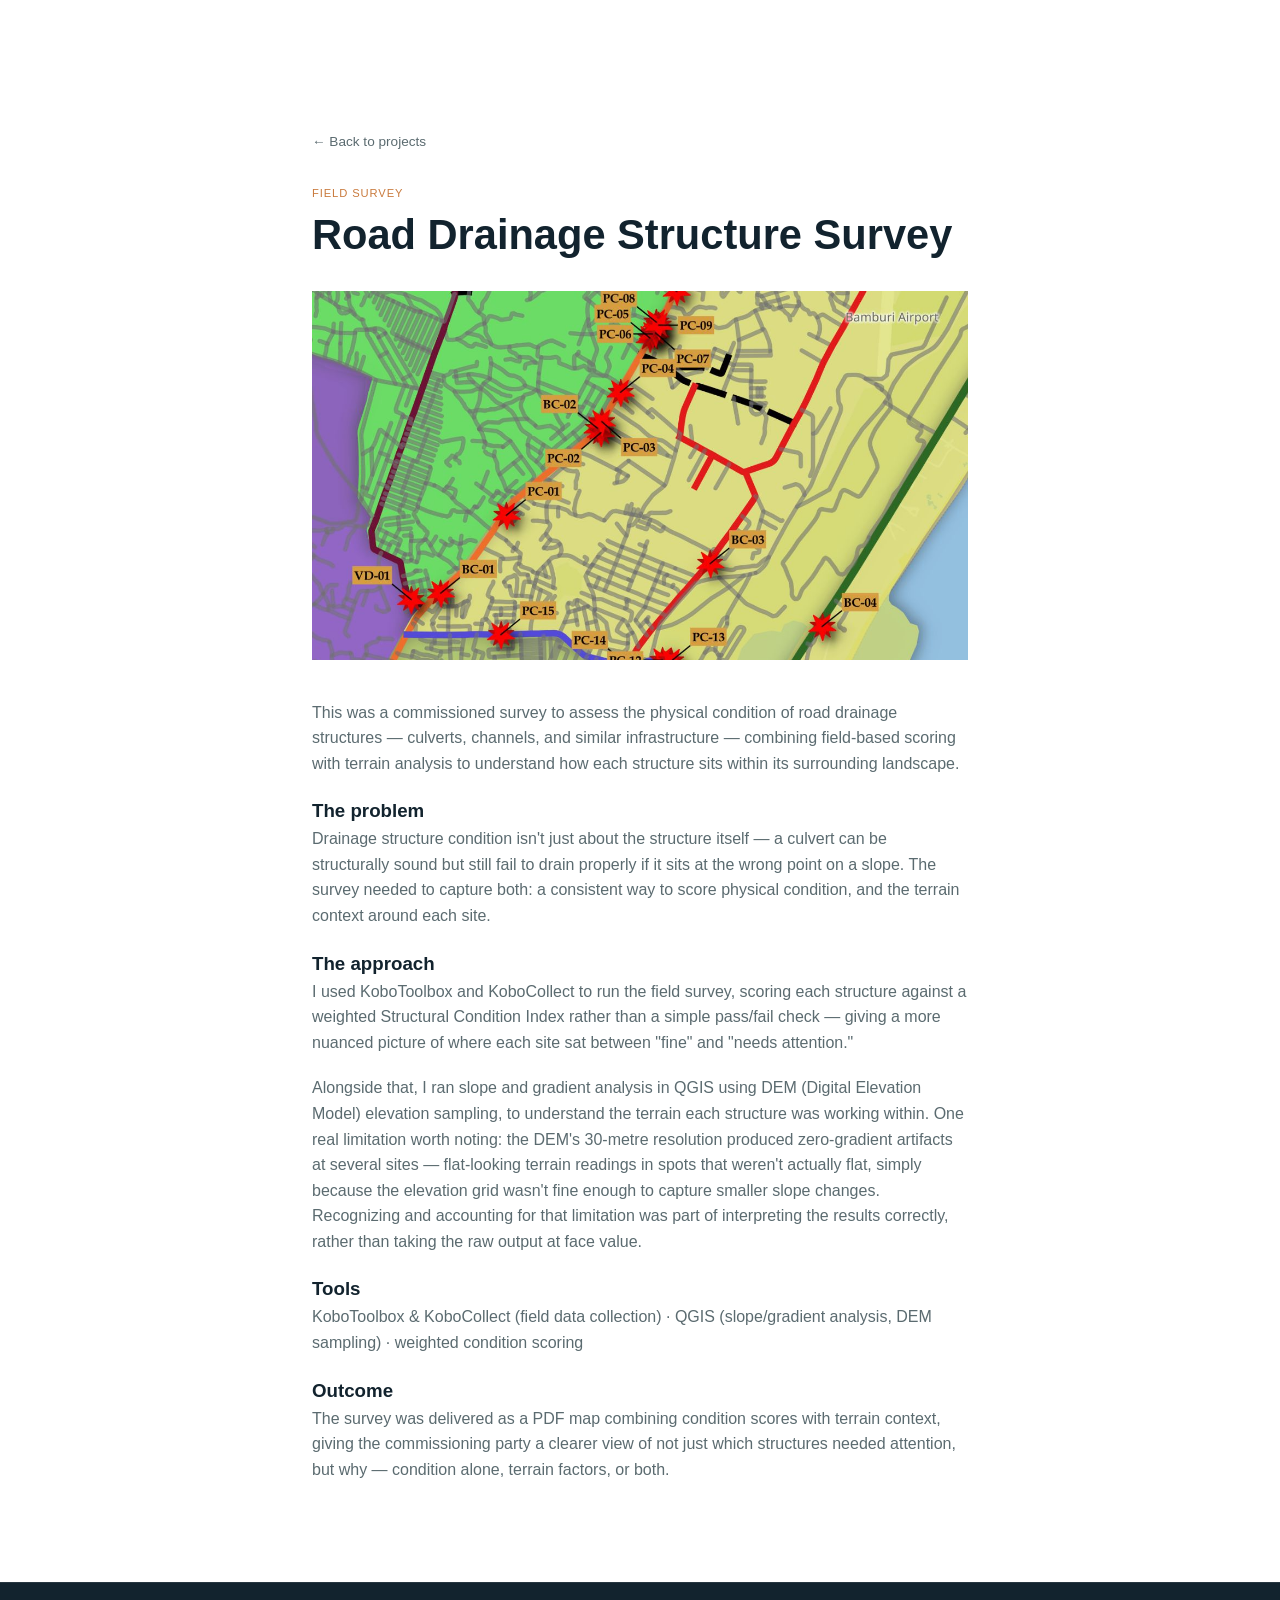
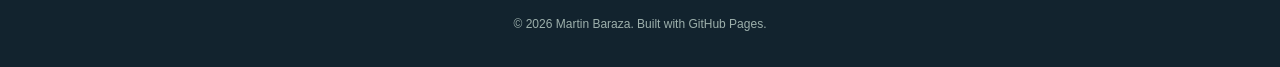
<file: projects/drainage-survey.html>
<!DOCTYPE html>
<html lang="en">
<head>
  <meta charset="UTF-8">
  <meta name="viewport" content="width=device-width, initial-scale=1.0">
  <title>Road Drainage Structure Survey — Martin Baraza</title>
  <link rel="icon" href="../images/favicon.svg" type="image/svg+xml">
  <link rel="stylesheet" href="../css/style.css">
</head>
<body>

  <header class="site-nav">
    <div class="nav-inner">
      <a href="../index.html" class="nav-mark">Martin</a>
      <nav class="nav-links">
        <a href="../index.html#about">About</a>
        <a href="../index.html#skills">Skills</a>
        <a href="../index.html#projects">Projects</a>
        <a href="../index.html#contact">Contact</a>
      </nav>
    </div>
  </header>

  <main class="project-detail">

    <a href="../index.html#projects" class="back-link">← Back to projects</a>

    <p class="project-tag">Field Survey</p>
    <h1 class="project-detail-title">Road Drainage Structure Survey</h1>

    <div class="project-detail-thumb">
      <img src="../images/drainage-survey.jpg" alt="Road drainage structure survey project card">
    </div>

    <div class="project-detail-body">
      <p>This was a commissioned survey to assess the physical condition of road drainage structures — culverts, channels, and similar infrastructure — combining field-based scoring with terrain analysis to understand how each structure sits within its surrounding landscape.</p>

      <h3>The problem</h3>
      <p>Drainage structure condition isn't just about the structure itself — a culvert can be structurally sound but still fail to drain properly if it sits at the wrong point on a slope. The survey needed to capture both: a consistent way to score physical condition, and the terrain context around each site.</p>

      <h3>The approach</h3>
      <p>I used KoboToolbox and KoboCollect to run the field survey, scoring each structure against a weighted Structural Condition Index rather than a simple pass/fail check — giving a more nuanced picture of where each site sat between "fine" and "needs attention."</p>
      <p>Alongside that, I ran slope and gradient analysis in QGIS using DEM (Digital Elevation Model) elevation sampling, to understand the terrain each structure was working within. One real limitation worth noting: the DEM's 30-metre resolution produced zero-gradient artifacts at several sites — flat-looking terrain readings in spots that weren't actually flat, simply because the elevation grid wasn't fine enough to capture smaller slope changes. Recognizing and accounting for that limitation was part of interpreting the results correctly, rather than taking the raw output at face value.</p>

      <h3>Tools</h3>
      <p>KoboToolbox &amp; KoboCollect (field data collection) · QGIS (slope/gradient analysis, DEM sampling) · weighted condition scoring</p>

      <h3>Outcome</h3>
      <p>The survey was delivered as a PDF map combining condition scores with terrain context, giving the commissioning party a clearer view of not just which structures needed attention, but why — condition alone, terrain factors, or both.</p>
    </div>

  </main>

  <footer class="site-footer">
    <p>&copy; 2026 Martin Baraza. Built with GitHub Pages.</p>
  </footer>

</body>
</html>
</file>
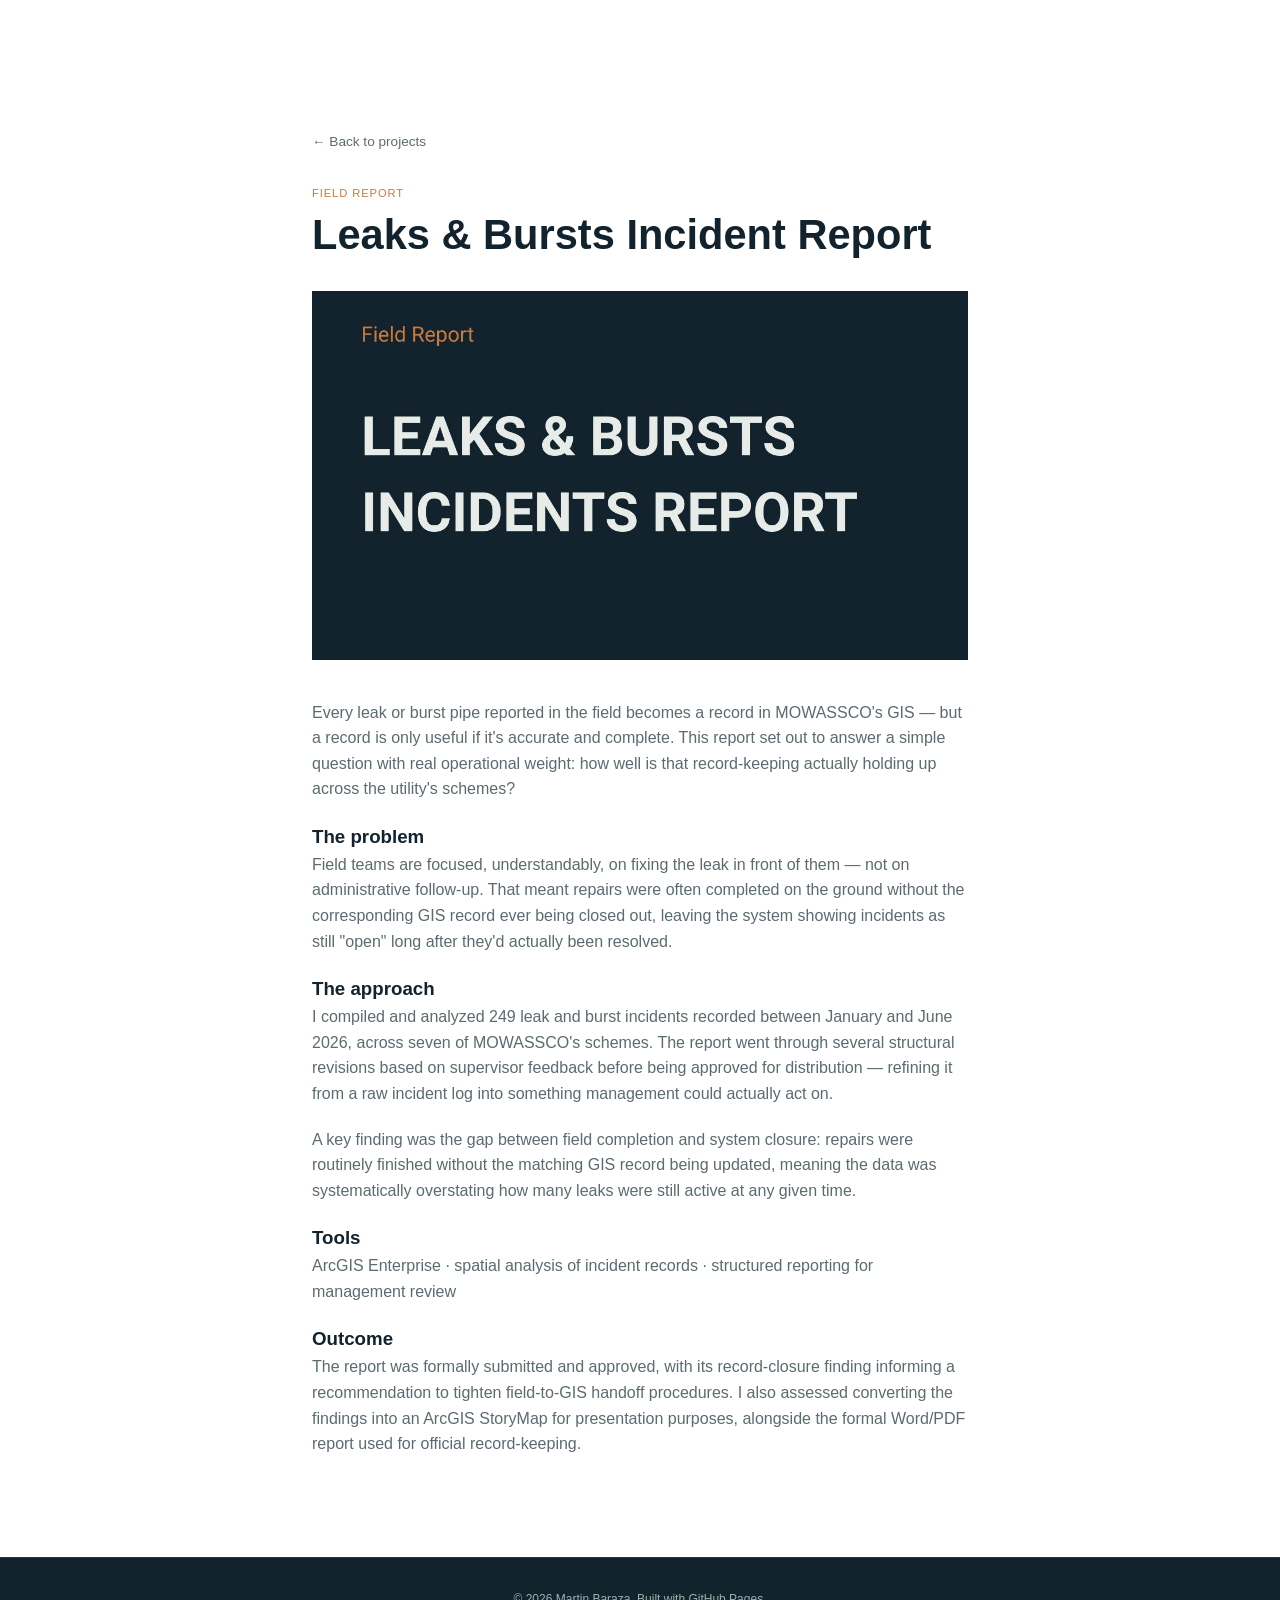
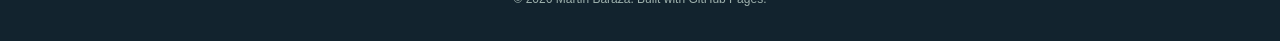
<file: projects/leaks-report.html>
<!DOCTYPE html>
<html lang="en">
<head>
  <meta charset="UTF-8">
  <meta name="viewport" content="width=device-width, initial-scale=1.0">
  <title>Leaks &amp; Bursts Incident Report — Martin Baraza</title>
  <link rel="icon" href="../images/favicon.svg" type="image/svg+xml">
  <link rel="stylesheet" href="../css/style.css">
</head>
<body>

  <header class="site-nav">
    <div class="nav-inner">
      <a href="../index.html" class="nav-mark">Martin</a>
      <nav class="nav-links">
        <a href="../index.html#about">About</a>
        <a href="../index.html#skills">Skills</a>
        <a href="../index.html#projects">Projects</a>
        <a href="../index.html#contact">Contact</a>
      </nav>
    </div>
  </header>

  <main class="project-detail">

    <a href="../index.html#projects" class="back-link">← Back to projects</a>

    <p class="project-tag">Field Report</p>
    <h1 class="project-detail-title">Leaks &amp; Bursts Incident Report</h1>

    <div class="project-detail-thumb">
      <img src="../images/leaks-report.jpg" alt="Leaks and Bursts Incident Report project card">
    </div>

    <div class="project-detail-body">
      <p>Every leak or burst pipe reported in the field becomes a record in MOWASSCO's GIS — but a record is only useful if it's accurate and complete. This report set out to answer a simple question with real operational weight: how well is that record-keeping actually holding up across the utility's schemes?</p>

      <h3>The problem</h3>
      <p>Field teams are focused, understandably, on fixing the leak in front of them — not on administrative follow-up. That meant repairs were often completed on the ground without the corresponding GIS record ever being closed out, leaving the system showing incidents as still "open" long after they'd actually been resolved.</p>

      <h3>The approach</h3>
      <p>I compiled and analyzed 249 leak and burst incidents recorded between January and June 2026, across seven of MOWASSCO's schemes. The report went through several structural revisions based on supervisor feedback before being approved for distribution — refining it from a raw incident log into something management could actually act on.</p>
      <p>A key finding was the gap between field completion and system closure: repairs were routinely finished without the matching GIS record being updated, meaning the data was systematically overstating how many leaks were still active at any given time.</p>

      <h3>Tools</h3>
      <p>ArcGIS Enterprise · spatial analysis of incident records · structured reporting for management review</p>

      <h3>Outcome</h3>
      <p>The report was formally submitted and approved, with its record-closure finding informing a recommendation to tighten field-to-GIS handoff procedures. I also assessed converting the findings into an ArcGIS StoryMap for presentation purposes, alongside the formal Word/PDF report used for official record-keeping.</p>
    </div>

  </main>

  <footer class="site-footer">
    <p>&copy; 2026 Martin Baraza. Built with GitHub Pages.</p>
  </footer>

</body>
</html>
</file>
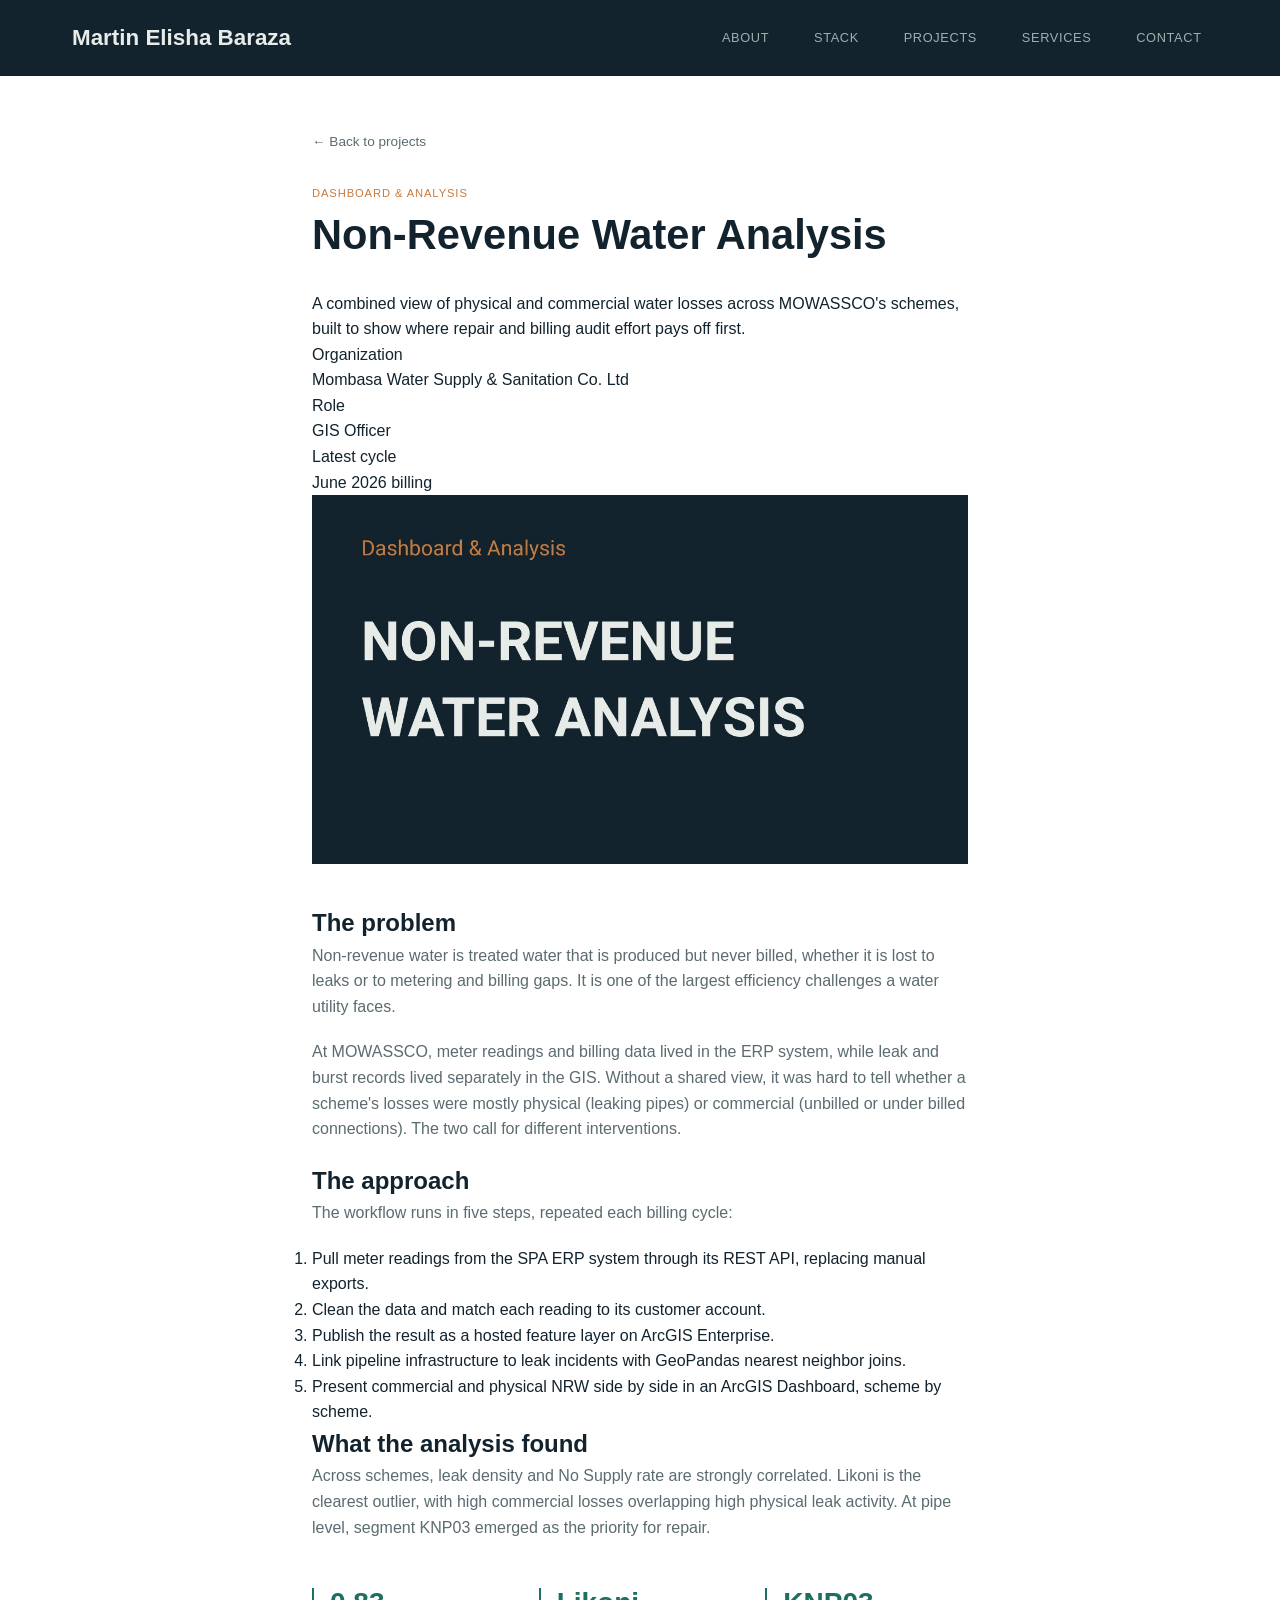
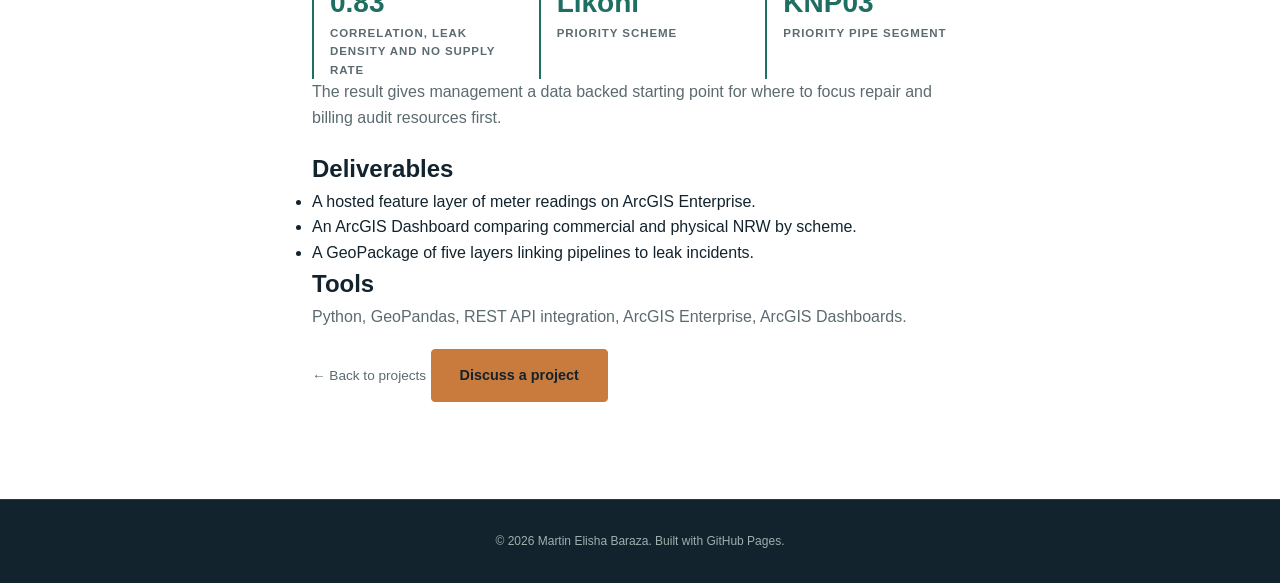
<file: projects/nrw-analysis.html>
<!DOCTYPE html>
<html lang="en">
<head>
  <meta charset="UTF-8">
  <meta name="viewport" content="width=device-width, initial-scale=1.0">
  <title>Non-Revenue Water Analysis | Martin Elisha Baraza</title>

  <meta name="description" content="A combined view of physical and commercial water losses across MOWASSCO's schemes, built with Python, ArcGIS Enterprise and ArcGIS Dashboards.">

  <meta property="og:title" content="Non-Revenue Water Analysis | Martin Elisha Baraza">
  <meta property="og:description" content="Physical and commercial water losses in one spatial view, showing where repair and billing audit effort pays off first.">
  <meta property="og:type" content="article">
  <meta property="og:url" content="https://m-baraza1992.github.io/mbaraza_portfolio/projects/nrw-analysis.html">
  <meta property="og:image" content="https://m-baraza1992.github.io/mbaraza_portfolio/images/nrw-analysis.jpg">
  <meta name="twitter:card" content="summary_large_image">

  <link rel="icon" href="../images/favicon.svg" type="image/svg+xml">
  <link rel="stylesheet" href="../css/style.css">
</head>
<body>

  <header class="site-nav visible">
    <div class="nav-inner">
      <a href="../index.html" class="nav-mark">Martin Elisha Baraza</a>
      <nav class="nav-links">
        <a href="../index.html#about">About</a>
        <a href="../index.html#skills">Stack</a>
        <a href="../index.html#projects">Projects</a>
        <a href="../index.html#services">Services</a>
        <a href="../index.html#contact">Contact</a>
      </nav>
    </div>
  </header>

  <main class="project-detail">

    <a href="../index.html#projects" class="back-link">← Back to projects</a>

    <p class="project-tag">Dashboard &amp; Analysis</p>
    <h1 class="project-detail-title">Non-Revenue Water Analysis</h1>

    <p class="project-detail-lead">A combined view of physical and commercial water losses across MOWASSCO's schemes, built to show where repair and billing audit effort pays off first.</p>

    <dl class="project-meta">
      <div>
        <dt>Organization</dt>
        <dd>Mombasa Water Supply &amp; Sanitation Co. Ltd</dd>
      </div>
      <div>
        <dt>Role</dt>
        <dd>GIS Officer</dd>
      </div>
      <div>
        <dt>Latest cycle</dt>
        <dd>June 2026 billing</dd>
      </div>
    </dl>

    <div class="project-detail-thumb">
      <img src="../images/nrw-analysis.jpg" alt="Non-Revenue Water Analysis project card">
    </div>

    <div class="project-detail-body">

      <h2>The problem</h2>
      <p>Non-revenue water is treated water that is produced but never billed, whether it is lost to leaks or to metering and billing gaps. It is one of the largest efficiency challenges a water utility faces.</p>
      <p>At MOWASSCO, meter readings and billing data lived in the ERP system, while leak and burst records lived separately in the GIS. Without a shared view, it was hard to tell whether a scheme's losses were mostly physical (leaking pipes) or commercial (unbilled or under billed connections). The two call for different interventions.</p>

      <h2>The approach</h2>
      <p>The workflow runs in five steps, repeated each billing cycle:</p>
      <ol class="project-steps">
        <li>Pull meter readings from the SPA ERP system through its REST API, replacing manual exports.</li>
        <li>Clean the data and match each reading to its customer account.</li>
        <li>Publish the result as a hosted feature layer on ArcGIS Enterprise.</li>
        <li>Link pipeline infrastructure to leak incidents with GeoPandas nearest neighbor joins.</li>
        <li>Present commercial and physical NRW side by side in an ArcGIS Dashboard, scheme by scheme.</li>
      </ol>

      <h2>What the analysis found</h2>
      <p>Across schemes, leak density and No Supply rate are strongly correlated. Likoni is the clearest outlier, with high commercial losses overlapping high physical leak activity. At pipe level, segment KNP03 emerged as the priority for repair.</p>

      <div class="fact-strip">
        <div class="fact">
          <span class="fact-num">0.83</span>
          <span class="fact-label">Correlation, leak density and No Supply rate</span>
        </div>
        <div class="fact">
          <span class="fact-num">Likoni</span>
          <span class="fact-label">Priority scheme</span>
        </div>
        <div class="fact">
          <span class="fact-num">KNP03</span>
          <span class="fact-label">Priority pipe segment</span>
        </div>
      </div>

      <p>The result gives management a data backed starting point for where to focus repair and billing audit resources first.</p>

      <h2>Deliverables</h2>
      <ul class="project-list">
        <li>A hosted feature layer of meter readings on ArcGIS Enterprise.</li>
        <li>An ArcGIS Dashboard comparing commercial and physical NRW by scheme.</li>
        <li>A GeoPackage of five layers linking pipelines to leak incidents.</li>
      </ul>

      <h2>Tools</h2>
      <p>Python, GeoPandas, REST API integration, ArcGIS Enterprise, ArcGIS Dashboards.</p>

      <!--
      Add the dashboard and heatmap screenshots here once they are available:

      <h2>Visuals</h2>
      <div class="project-detail-thumb">
        <img src="../images/nrw-dashboard.jpg" alt="ArcGIS Dashboard comparing commercial and physical NRW by scheme" loading="lazy">
      </div>
      -->

    </div>

    <div class="project-detail-actions">
      <a href="../index.html#projects" class="back-link">← Back to projects</a>
      <a href="mailto:martin.baraza1992@gmail.com?subject=GIS%20project%20enquiry" class="btn btn-primary">Discuss a project</a>
    </div>

  </main>

  <footer class="site-footer">
    <p>&copy; 2026 Martin Elisha Baraza. Built with GitHub Pages.</p>
  </footer>

</body>
</html>
</file>
<file: css/style.css>
html {
  scroll-behavior: smooth;
}

@media (prefers-reduced-motion: reduce) {
  html {
    scroll-behavior: auto;
  }
}

* {
  box-sizing: border-box;
  margin: 0;
  padding: 0;
}

body {
  font-family: -apple-system, BlinkMacSystemFont, "Segoe UI", Roboto, "Helvetica Neue", Arial, sans-serif;
  color: #12232E;
  line-height: 1.6;
}

a {
  color: inherit;
}

section[id] {
  scroll-margin-top: 90px;
}

.nav-mark {
  font-size: 1.4rem;
  font-weight: 600;
  color: #E7ECE9;
  text-decoration: none;
}

.nav-links a {
  font-size: 0.8rem;
  letter-spacing: 0.05em;
  padding: 0 0.5em;
  text-transform: uppercase;
  text-decoration: none;
  color: #9DB0AC;
}

.hero {
  position: relative;
  min-height: 100vh;
  min-height: 100svh;
  background: #12232E;
  display: flex;
  flex-direction: column;
  justify-content: center;
  padding: 6rem 2rem 2rem;
  overflow: hidden;
}

.coord-readout {
  position: relative;
  z-index: 1;
  font-size: 0.75rem;
  letter-spacing: 0.1em;
  color: #C97A3D;
  margin-bottom: 1.5rem;
}

.hero-name {
  position: relative;
  z-index: 1;
  font-size: clamp(2.5rem, 10vw, 6rem);
  line-height: 0.95;
  color: #E7ECE9;
  margin-bottom: 0.75rem;
}

.hero-role {
  position: relative;
  z-index: 1;
  font-size: clamp(1.1rem, 2vw, 1.4rem);
  font-weight: 600;
  color: #1E6E62;
  margin-bottom: 1.25rem;
}

.hero-line {
  position: relative;
  z-index: 1;
  max-width: 34rem;
  font-size: 1.05rem;
  color: #9DB0AC;
}

.about {
  max-width: 1080px;
  margin: 0 auto;
  padding: 5rem 2rem;
  display: flex;
  gap: 3rem;
}

.about-photo {
  width: 280px;
  flex-shrink: 0;
}

.about-photo img {
  width: 100%;
  aspect-ratio: 4 / 5;
  object-fit: cover;
  display: block;
}

.section-eyebrow {
  font-size: 0.8rem;
  letter-spacing: 0.1em;
  text-transform: uppercase;
  color: #C97A3D;
  margin-bottom: 1rem;
}

.about-heading {
  font-size: clamp(1.6rem, 3vw, 2.2rem);
  line-height: 1.25;
  margin-bottom: 1.5rem;
}

.about-text {
  color: #5B6B70;
  max-width: 38rem;
  margin-bottom: 1.25rem;
}

@media (max-width: 800px) {
  .about {
    flex-direction: column;
  }

  .about-photo {
    width: 200px;
  }

  .nav-links a {
    font-size: 0.7rem;
  }
}

.contour-field {
  position: absolute;
  inset: 0;
  z-index: 1;
  opacity: 0.35;
}

.contour-field svg {
  width: 100%;
  height: 100%;
}

.contour {
  fill: none;
  stroke: #1E6E62;
  stroke-width: 1.2;
  opacity: 0.55;
}

.coord-readout,
.hero-name,
.hero-role,
.hero-line,
.scroll-cue {
  position: relative;
  z-index: 1;
}

.hero-line {
  margin-bottom: 3.5rem;
}

.scroll-cue {
  display: inline-flex;
  align-items: center;
  gap: 0.75rem;
  text-decoration: none;
  font-size: 0.68rem;
  letter-spacing: 0.15em;
  color: #9DB0AC;
}

.scroll-cue-line {
  width: 32px;
  height: 1px;
  background: #9DB0AC;
  position: relative;
  overflow: hidden;
}

.scroll-cue-line::after {
  content: '';
  position: absolute;
  left: -100%;
  top: 0;
  width: 100%;
  height: 100%;
  background: #C97A3D;
  animation: cue-slide 2.2s ease-in-out infinite;
}

@keyframes cue-slide {
  0% { left: -100%; }
  50% { left: 0%; }
  100% { left: 100%; }
}

.scale-bar {
  max-width: 1080px;
  margin: 0 auto;
  padding: 1.75rem 2rem;
  display: flex;
  align-items: center;
  gap: 1.25rem;
}

.scale-ticks {
  display: flex;
  max-width: 220px;
  flex: 1;
}

.scale-ticks span {
  flex: 1;
  height: 6px;
  border-left: 1px solid #12232E;
  border-right: 1px solid #12232E;
}

.scale-ticks span:nth-child(odd) {
  background: #12232E;
}

.scale-label {
  font-size: 0.65rem;
  letter-spacing: 0.1em;
  color: #5B6B70;
  white-space: nowrap;
}

/* Skills Section Main Block */
.skills {
  max-width: 1080px;
  margin: 0 auto;
  padding: 5rem 2rem;
  border-top: 1px solid #D9DED8;
}

/* Styled Eyebrow Badge */
.skills .section-eyebrow {
  display: inline-block;
  font-size: 0.75rem;
  letter-spacing: 0.12em;
  text-transform: uppercase;
  color: #C97A3D;
  background: rgba(201, 122, 61, 0.08);
  padding: 0.25rem 0.6rem;
  border-radius: 4px;
  border: 1px solid rgba(201, 122, 61, 0.2);
  margin-bottom: 1.25rem;
}

/* Section Title */
.skills-heading {
  font-size: clamp(1.6rem, 3vw, 2.2rem);
  line-height: 1.25;
  max-width: 38rem;
  margin-bottom: 3.5rem;
  color: #12232E;
}

/* Grid Layout */
.skills-grid {
  display: grid;
  grid-template-columns: repeat(4, 1fr);
  gap: 2.5rem;
}

/* Technical Accent Headers */
.skill-group-title {
  font-size: 0.8rem;
  letter-spacing: 0.08em;
  text-transform: uppercase;
  color: #1E6E62;
  margin-bottom: 1.25rem;
  display: flex;
  align-items: center;
  gap: 0.5rem;
}

.skill-group-title::before {
  content: '▪';
  color: #C97A3D;
  font-size: 0.9rem;
}

/* Skill List Styling */
.skill-list {
  list-style: none;
}

.skill-list li {
  font-size: 0.88rem;
  color: #5B6B70;
  padding: 0.55rem 0.6rem;
  border-top: 1px solid #D9DED8;
  border-left: 2px solid transparent;
  transition: all 0.2s ease;
}

.projects {
  max-width: 1080px;
  margin: 0 auto;
  padding: 5rem 2rem;
  border-top: 1px solid #D9DED8;
}

/* Hover Interaction on List Items */
.skill-list li:hover {
  color: #12232E;
  background-color: rgba(30, 110, 98, 0.06);
  border-left-color: #1E6E62;
  padding-left: 0.85rem;
}

/* Vertical Dividers for Desktop Views */
@media (min-width: 801px) {
  .skills-grid > div {
    position: relative;
  }

  .skills-grid > div:not(:last-child)::after {
    content: '';
    position: absolute;
    top: 0;
    right: -1.25rem;
    height: 100%;
    width: 1px;
    background: #D9DED8;
  }
}

/* Mobile Responsive Grid */
@media (max-width: 800px) {
  .skills-grid {
    grid-template-columns: repeat(2, 1fr);
    gap: 2rem;
  }
}

@media (max-width: 500px) {
  .skills-grid {
    grid-template-columns: 1fr;
  }
}

.projects-heading {
  font-size: clamp(1.6rem, 3vw, 2.2rem);
  line-height: 1.25;
  max-width: 30rem;
  margin-bottom: 3rem;
}

.projects-grid {
  display: grid;
  grid-template-columns: repeat(auto-fit, minmax(300px, 1fr));
  gap: 2rem;
}

.project-card {
  text-decoration: none;
  color: inherit;
  display: block;
}

.project-thumb {
  width: 100%;
  aspect-ratio: 4 / 3;
  overflow: hidden;
  background: #D9DED8;
  margin-bottom: 1rem;
}

.project-thumb img {
  width: 100%;
  height: 100%;
  object-fit: cover;
  display: block;
  transition: transform 0.3s ease;
}

.project-card:hover .project-thumb img {
  transform: scale(1.04);
}

.project-tag {
  font-size: 0.7rem;
  letter-spacing: 0.08em;
  text-transform: uppercase;
  color: #C97A3D;
  margin-bottom: 0.5rem;
}

.project-title {
  font-size: 1.1rem;
  margin-bottom: 0.5rem;
}

.project-summary {
  font-size: 0.88rem;
  color: #5B6B70;
}

.contact {
  position: relative;
  overflow: hidden;
  background: #12232E;
  padding: 5rem max(2rem, calc((100% - 1080px) / 2)) 6rem;
}

.contact > *:not(.contour-field) {
  position: relative;
  z-index: 2;
}

.contact .contour-field {
  pointer-events: none;
}

.contact-heading {
  font-size: clamp(1.6rem, 3vw, 2.2rem);
  line-height: 1.25;
  max-width: 30rem;
  margin-bottom: 1rem;
  color: #E7ECE9;
}

.contact-line {
  color: #9DB0AC;
  max-width: 32rem;
  margin-bottom: 2.5rem;
}

.contact-links {
  display: flex;
  gap: 1rem;
  flex-wrap: wrap;
  margin-bottom: 1.5rem;
}

.btn {
  display: inline-block;
  padding: 0.85rem 1.75rem;
  border-radius: 4px;
  font-size: 0.9rem;
  font-weight: 600;
  text-decoration: none;
  transition: background-color 0.2s ease, border-color 0.2s ease;
}

.btn-primary {
  background: #C97A3D;
  border: 1px solid #C97A3D;
  color: #12232E;
}

.btn-primary:hover {
  background: #E08F50;
  border-color: #E08F50;
}

.btn-ghost {
  border: 1px solid #1E6E62;
  color: #E7ECE9;
}

.btn-ghost:hover {
  border-color: #E7ECE9;
}

.contact-address {
  font-size: 0.85rem;
  color: #9DB0AC;
}

@media (max-width: 600px) {
  .contact-links .btn {
    flex: 1 1 100%;
    text-align: center;
  }
}

.site-footer {
  padding: 2rem;
  text-align: center;
  font-size: 0.75rem;
  color: #9DB0AC;
  background: #12232E;
  border-top: 1px solid rgba(231, 236, 233, 0.1);
}

.project-detail {
  max-width: 720px;
  margin: 0 auto;
  padding: 8rem 2rem 5rem;
}

.back-link {
  display: inline-block;
  font-size: 0.85rem;
  color: #5B6B70;
  text-decoration: none;
  margin-bottom: 2rem;
}

.project-detail-title {
  font-size: clamp(1.8rem, 4vw, 2.6rem);
  line-height: 1.15;
  margin: 0.5rem 0 2rem;
}

.project-detail-thumb {
  width: 100%;
  aspect-ratio: 16 / 9;
  overflow: hidden;
  background: #D9DED8;
  margin-bottom: 2.5rem;
}

.project-detail-thumb img {
  width: 100%;
  height: 100%;
  object-fit: cover;
  display: block;
}

.project-detail-body p {
  color: #5B6B70;
  margin-bottom: 1.25rem;
  max-width: 60rem;
}

.resume-link {
  display: inline-block;
  position: relative;
  font-size: 0.85rem;
  color: #12232E;
  text-decoration: none;
  padding-bottom: 3px;
  transition: color 0.2s ease;
}

/* Static pseudo-element to build the customizable underline */
.resume-link::after {
  content: '';
  position: absolute;
  bottom: 0;
  left: 0;
  width: 100%;
  height: 1px;
  background-color: #C97A3D; /* Your accent amber color */
  transform: scaleX(0.35);   /* Initial collapsed width */
  transform-origin: center;    /* Animates from center */
  transition: transform 0.3s ease-in-out, background-color 0.3s ease;
}

.resume-link:hover {
  color: #C97A3D;
}

.resume-link:hover::after {
  transform: scaleX(1); /* Expands full width on hover */
}

.not-found {
  max-width: 720px;
  margin: 0 auto;
  padding: 10rem 2rem 6rem;
  text-align: center;
}

.not-found-title {
  font-size: clamp(4rem, 12vw, 8rem);
  color: #12232E;
  line-height: 1;
  margin: 1rem 0;
}

.not-found-line {
  color: #5B6B70;
  margin-bottom: 2rem;
}

.pin-graphic {
  width: 190px;
  height: 190px;
  margin: 0;
  display: block;
}

.search-ring {
  transform-origin: center;
  animation: ring-spin 8s linear infinite;
}

@keyframes ring-spin {
  from { transform: rotate(0deg); }
  to { transform: rotate(360deg); }
}

@media (prefers-reduced-motion: reduce) {
  .search-ring {
    animation: none;
  }
}

.map-frame {
  display: inline-block;
  position: relative;
  padding: 1.5rem;
  border: 1px solid #D9DED8;
  background-image:
    linear-gradient(#D9DED8 1px, transparent 1px),
    linear-gradient(90deg, #D9DED8 1px, transparent 1px);
  background-size: 20px 20px;
  background-position: center;
}

.compass-rose {
  position: absolute;
  top: 10px;
  left: 12px;
  width: 48px;
  height: 48px;
}

.frame-coord {
  position: absolute;
  bottom: 10px;
  right: 12px;
  font-size: 0.6rem;
  letter-spacing: 0.03em;
  color: #5B6B70;
}

.site-nav {
  position: fixed;
  top: 0;
  left: 0;
  width: 100%;
  box-sizing: border-box;
  z-index: 1000;
  
  /* Matches your page's dark background */
  background-color: #12232E; 
  backdrop-filter: blur(8px);

  /* Initial hidden state */
  opacity: 0;
  visibility: hidden;
  pointer-events: none;
  transform: translateY(-10px);
  transition: opacity 0.3s ease, transform 0.3s ease, visibility 0.3s;
}

/* Restores proper horizontal spacing */
.site-nav .nav-inner {
  max-width: 1200px;
  margin: 0 auto;
  padding: 1.25rem 2rem;
  display: flex;
  justify-content: space-between;
  align-items: center;
  box-sizing: border-box;
}

/* Links layout */
.site-nav .nav-links {
  display: flex;
  gap: 2rem;
}

/* Visible state when scrolled to #about */
.site-nav.visible {
  opacity: 1;
  visibility: visible;
  pointer-events: auto;
  transform: translateY(0);
}

/* Fact strip */
.fact-strip {
  display: grid;
  grid-template-columns: repeat(3, 1fr);
  gap: 1.5rem;
  margin-top: 2rem;
  padding-top: 1rem;
}

.fact-strip .fact {
  display: flex;
  flex-direction: column;
  gap: 0.3rem;
  padding-left: 1rem;
  border-left: 2px solid #1E6E62;
}

.fact-num {
  font-size: clamp(1.4rem, 2.6vw, 1.75rem);
  font-weight: 700;
  line-height: 1.1;
  color: #1E6E62;
}

.fact-label {
  font-size: 0.72rem;
  font-weight: 600;
  letter-spacing: 0.08em;
  text-transform: uppercase;
  color: #5B6B70;
}

@media (max-width: 600px) {
  .fact-strip {
    grid-template-columns: 1fr;
    gap: 1.25rem;
  }
}

/* Container for the background map in the Hero section */
.hero-map-overlay {
  position: absolute;
  top: 0;
  right: 0;
  bottom: 0;
  width: 50%; /* Extends over the right side */
  pointer-events: none;
  
  background-image: url('../images/mombasadarkmap.jpg');
  background-size: cover;
  background-position: center right;
  opacity: 0.8; /* High opacity so the dark image details pop */

  /* Direct CSS mask to fade out the left edge smoothly */
  mask-image: linear-gradient(to right, transparent 0%, #000 60%);
  -webkit-mask-image: linear-gradient(to right, transparent 0%, #000 60%);
}

/* Remove or clear out the ::after pseudo-element so it doesn't block the image */
.hero-map-overlay::after {
  display: none;
}

.hero-map-overlay { z-index: 0; }

@media (max-width: 800px) {
  .site-nav .nav-inner { padding: 1rem 1.25rem; }
  .site-nav .nav-links { gap: 1rem; }
  .projects-grid { grid-template-columns: 1fr; }
  .hero-map-overlay { width: 100%; opacity: 0.3; }
}

@media (max-width: 600px) {
  .site-nav .nav-inner { flex-wrap: wrap; justify-content: center; gap: 0.5rem; }
  .site-nav .nav-links { flex-wrap: wrap; justify-content: center; gap: 0.25rem 0.9rem; }
  .nav-links a { padding: 0; }
  .nav-mark { font-size: 1.1rem; }
}

@media (prefers-reduced-motion: reduce) {
  .scroll-cue-line::after { animation: none; }
}

@media (max-width: 380px) {
  .site-nav .nav-links { gap: 0.5rem; }
  .nav-links a { letter-spacing: 0.02em; padding: 0; }
}

.projects-group + .projects-group { margin-top: 4rem; }

.projects-group-title {
  font-size: 0.8rem;
  letter-spacing: 0.08em;
  text-transform: uppercase;
  color: #1E6E62;
  margin-bottom: 1.5rem;
  padding-bottom: 0.75rem;
  border-bottom: 1px solid #D9DED8;
}

.services {
  background: #F2F5F3;
  padding: 5rem max(2rem, calc((100% - 1080px) / 2));
}

.service {
  background: #FFFFFF;
  border: 1px solid #D9DED8;
  border-top: 3px solid #1E6E62;
  border-radius: 6px;
  padding: 1.75rem;
}

.service-num {
  display: block;
  font-size: 0.8rem;
  font-weight: 700;
  letter-spacing: 0.12em;
  color: #C97A3D;
  margin-bottom: 1rem;
}

.services-heading {
  font-size: clamp(1.6rem, 3vw, 2.2rem);
  line-height: 1.25;
  max-width: 30rem;
  margin-bottom: 3rem;
}

.services-grid {
  display: grid;
  grid-template-columns: repeat(3, 1fr);
  gap: 2rem;
  margin-bottom: 2.5rem;
}

.service-title {
  font-size: 1.05rem;
  margin-bottom: 0.5rem;
}

.service p {
  font-size: 0.88rem;
  color: #5B6B70;
}

@media (max-width: 800px) {
  .services-grid { grid-template-columns: 1fr; }
}
</file>
